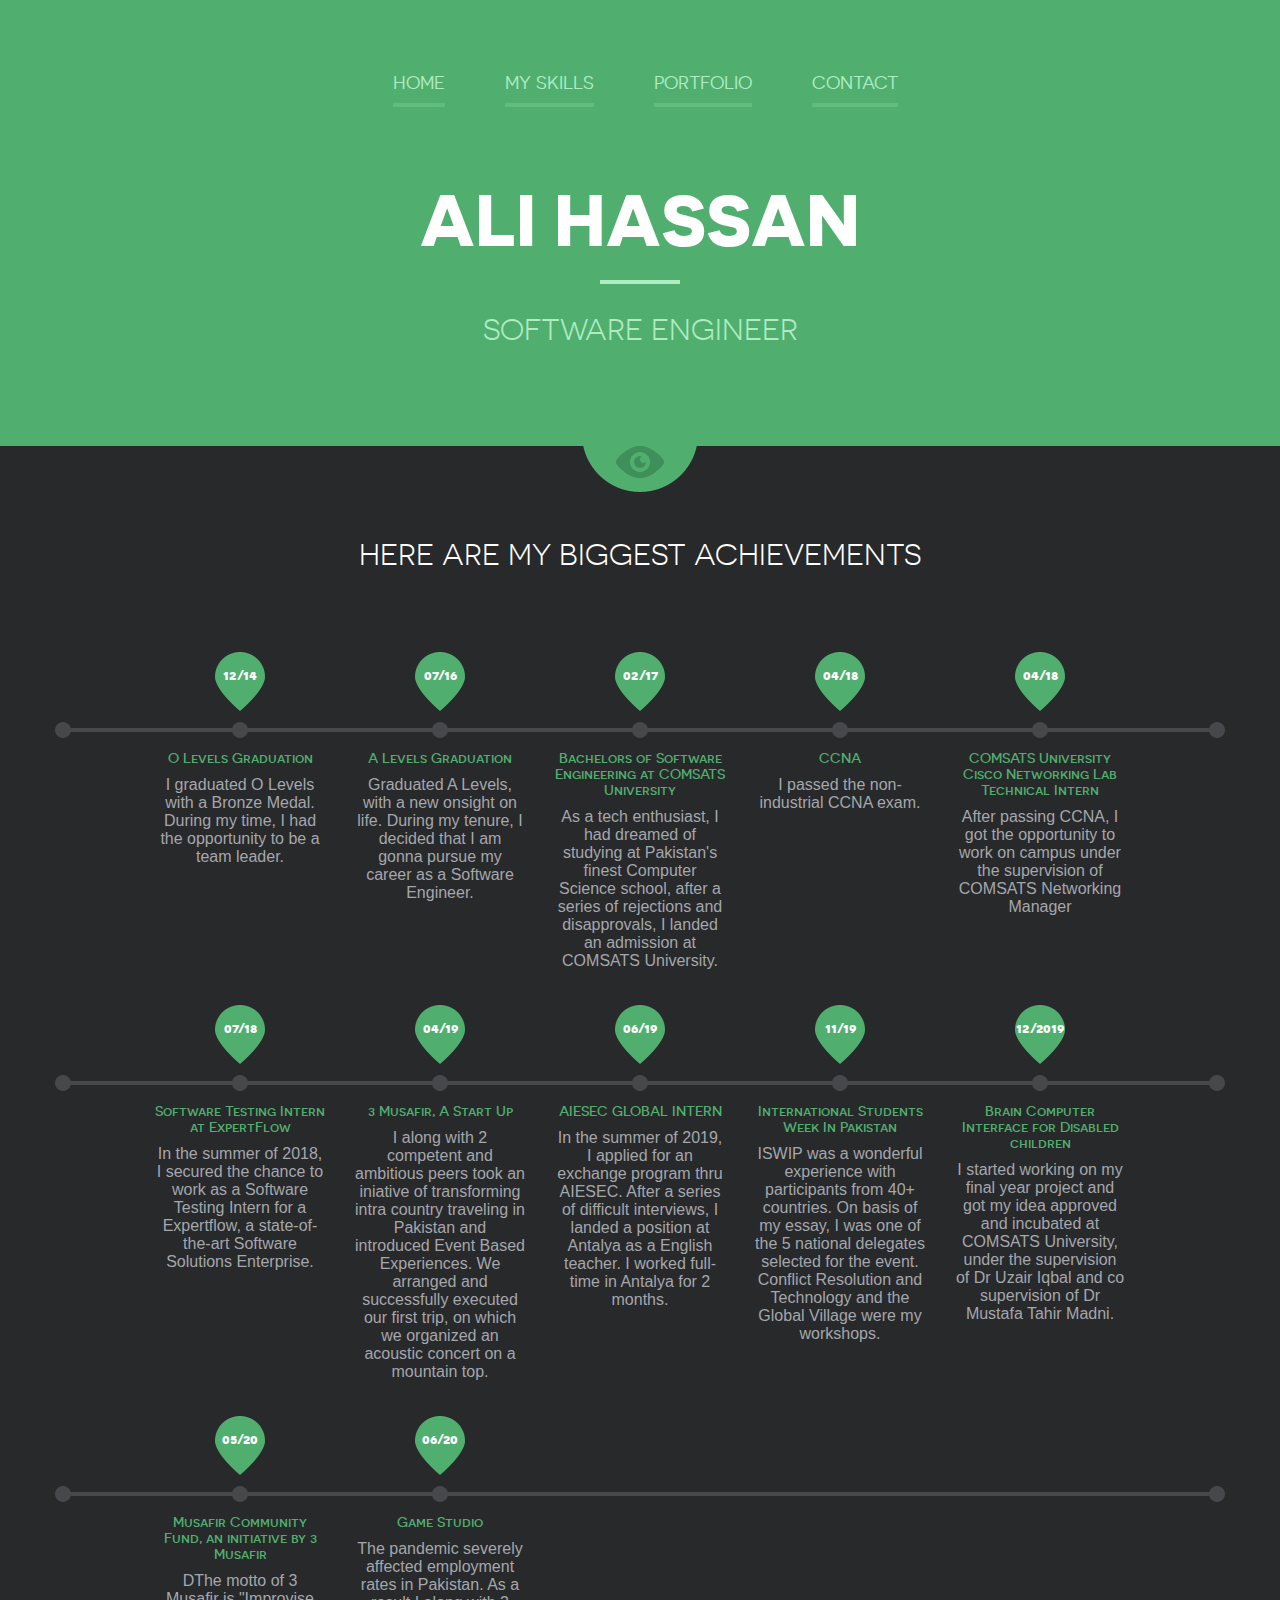
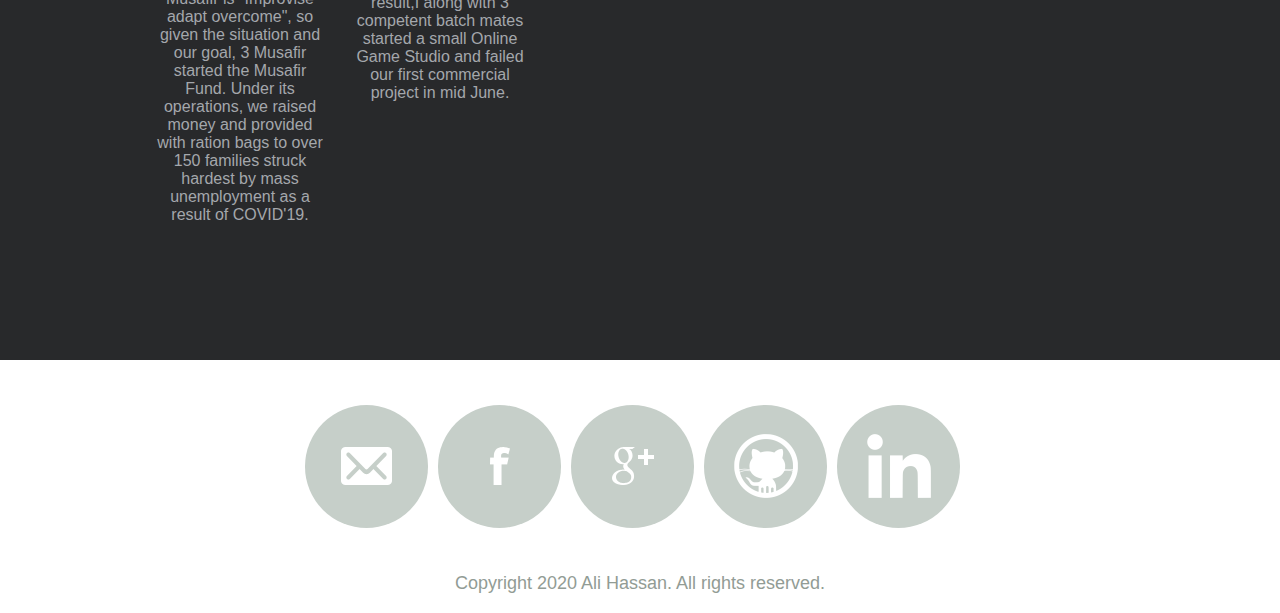
<file: index.html>
<!DOCTYPE html>
<!--[if lte IE 8]> <html class="oldie" lang="en"> <![endif]-->
<!--[if IE 9]> <html class="ie9" lang="en"> <![endif]-->
<!--[if gt IE 9]><!--> <html lang="en"> <!--<![endif]-->
<head>
	<meta charset="utf-8">
	<meta name="viewport" content="width=device-width, initial-scale=1, maximum-scale=1, minimum-scale=1, user-scalable=no">
	<meta http-equiv="X-UA-Compatible" content="IE=edge,chrome=1">
	<meta name="format-detection" content="telephone=no">
	<title>Ali's Portfolio</title>
	<link rel="stylesheet" href="js/fancybox/jquery.fancybox.css" type="text/css" media="screen" />
	<link rel="stylesheet" href="css/all.css" />
	<link rel="stylesheet" href="css/screen.css" />
	<link rel="stylesheet" href="css/style.css" />
	
	<!--[if lt IE 9]>
		<script src="http://html5shiv.googlecode.com/svn/trunk/html5.js"></script>
	<![endif]-->
</head>
<body>
	<div id="wrapper">
		<div class="wrapper-holder">
			<header id="header">
				<a class="menu_trigger" href="#">menu</a>
					<nav id="nav">
						<ul>
							<li><a class="active" href="index.html">Home</a></li>
							<li><a href="myskills.html">My skills</a></li>
							<li><a href="portfolio.html">Portfolio</a></li>
							<li><a href="contact.html">Contact</a></li>
						</ul>
					</nav>
				<h1 class="logo">Ali Hassan</h1>
				<h2 class="slogan"><span data-twreplace-charspeed="40" data-twreplace-wordspeed="3000" data-twreplace='["Software Engineer", "Game Developer","Entrepreneur"]'>
                    Software Engineer
                </span></h2>
			</header>
		</div>
		<div class="wrapper-holder grey">
			<section id="main">
				<h2>Here are my biggest achievements</h2>
				<div class="box_timeline_holder">
					<div class="box_timeline">
						<ul>
							<li>
								<div class="date">
									<span>12/14</span>
								</div>
								<h3>O Levels Graduation</h3>
								<p>I graduated O Levels with a Bronze Medal. During my time, I had the opportunity to be a team leader.</p>
							</li>
							<li>
								<div class="date">
									<span>07/16</span>
								</div>
								<h3>A Levels Graduation</h3>
								<p>Graduated A Levels, with a new onsight on life. During my tenure, I decided that I am gonna pursue my career as a Software Engineer.</p>
							</li>
							<li>
								<div class="date">
									<span>02/17</span>
								</div>
								<h3>Bachelors of Software Engineering at COMSATS University</h3>
								<p>As a tech enthusiast, I had dreamed of studying at Pakistan's finest Computer Science school, after a series of rejections and disapprovals, I landed an admission at COMSATS University.</p>
							</li>
							<li>
								<div class="date">
									<span>04/18</span>
								</div>
								<h3>CCNA</h3>
								<p>I passed the non-industrial CCNA exam. </p>
							</li>
							<li>
								<div class="date">
									<span>04/18</span>
								</div>
								<h3>COMSATS University Cisco Networking Lab Technical Intern</h3>
								<p>After passing CCNA, I got the opportunity to work on campus under the supervision of COMSATS Networking Manager</p>
							</li>
						</ul>
					</div>
				</div>
				<div class="box_timeline_holder">
					<div class="box_timeline">
						<ul>
							<li>
								<div class="date">
									<span>07/18</span>
								</div>
								<h3>Software Testing Intern at ExpertFlow</h3>
								<p>In the summer of 2018, I secured the chance to work as a Software Testing Intern for a Expertflow, a state-of-the-art Software Solutions Enterprise. </p>
							</li>
							<li>
								<div class="date">
									<span>04/19</span>
								</div>
								<h3>3 Musafir, A Start Up</h3>
								<p>I along with 2 competent and ambitious peers took an iniative of transforming intra country traveling in Pakistan and introduced Event Based Experiences. We arranged and successfully executed our first trip, on which we organized an acoustic concert on a mountain top.  </p>
							</li>
							<li>
								<div class="date">
									<span>06/19</span>
								</div>
								<h3>AIESEC GLOBAL INTERN</h3>
								<p>In the summer of 2019, I applied for an exchange program thru AIESEC. After a series of difficult interviews, I landed a position at Antalya as a English teacher. I worked full-time in Antalya for 2 months.</p>
							</li>
							<li>
								<div class="date">
									<span>11/19</span>
								</div>
								<h3>International Students Week In Pakistan</h3>
								<p>ISWIP was a wonderful experience with participants from 40+ countries. On basis of my essay, I was one of the 5 national delegates selected for the event. Conflict Resolution and Technology and the Global Village were my workshops.</p>
							</li>
							<li>
								<div class="date">
									<span>12/2019</span>
								</div>
								<h3>Brain Computer Interface for Disabled children</h3>
								<p>I started working on my final year project and got my idea approved and incubated at COMSATS University, under the supervision of Dr Uzair Iqbal and co supervision of Dr Mustafa Tahir Madni.</p>
							</li>
						</ul>
					</div>
				</div>	
				<div class="box_timeline_holder">
					<div class="box_timeline">
						<ul>
							<li>
								<div class="date">
									<span>05/20</span>
								</div>
								<h3>Musafir Community Fund, an initiative by 3 Musafir</h3>
								<p>DThe motto of 3 Musafir is "Improvise adapt overcome", so given the situation and our goal, 3 Musafir started the Musafir Fund. Under its operations, we raised money and provided with ration bags to over 150 families struck hardest by mass unemployment as a result of COVID'19. </p>
							</li>
							<li>
								<div class="date">
									<span>06/20</span>
								</div>
								<h3>Game Studio</h3>
								<p>The pandemic severely affected employment rates in Pakistan. As a result,I along with 3 competent batch mates started a small Online Game Studio and failed our first commercial project in mid June.</p>
							</li>

						</ul>
					</div>
					<p>
						<span data-twreplace-charspeed="30" data-twreplace-wordspeed="6000" data-twreplace='["So, so you think you can tell", "Heaven from hell","Blue skies from pain","Can you tell a green field","From a cold steel rail?","A smile from a veil?","Do you think you can tell?","Did they get you to trade","Your heroes for ghosts?","Hot ashes for trees?","Hot air for a cool breeze?","Cold comfort for change?","Did you exchange","A walk on part in the war","For a lead role in a cage?","How I wish, how I wish you were here"]'>
                        
                		</span>
                </p>	
				</div>	

			</section>
		</div>
		
		<footer id="footer">
			<div class="footer-content">
				<ul class="social">
					<li class="email"><a href="alihassanm381@gmail.com">Email</a></li>
					<li class="facebook"><a href="https://web.facebook.com/Mmmalili">Facebook</a></li>
					<li class="google"><a href="alihassanm381@gmail.com">Google+</a></li>
					<li class="github"><a href="https://github.com/alihassanoo">Github</a></li>
					<li class="pinterest"><a href="https://www.linkedin.com/in/ali-hassan-a09379155/">LinkedIn</a></li>
					
				</ul>
				<p class="copy">Copyright 2020 Ali Hassan. All rights reserved.</p>
			</div>
		</footer>	 
	</div>
	<script src="http://code.jquery.com/jquery-1.11.1.min.js"></script>
	<script src="js/isotope.pkgd.min.js"></script>
	<script src="js/cells-by-row.js"></script>
	<script type="text/javascript" src="js/fancybox/jquery.fancybox.pack.js"></script>
	<script type="text/javascript" src="js/main.js"></script>
	<script src="js/twreplace.min.js"></script>
</body>
</html>
</file>
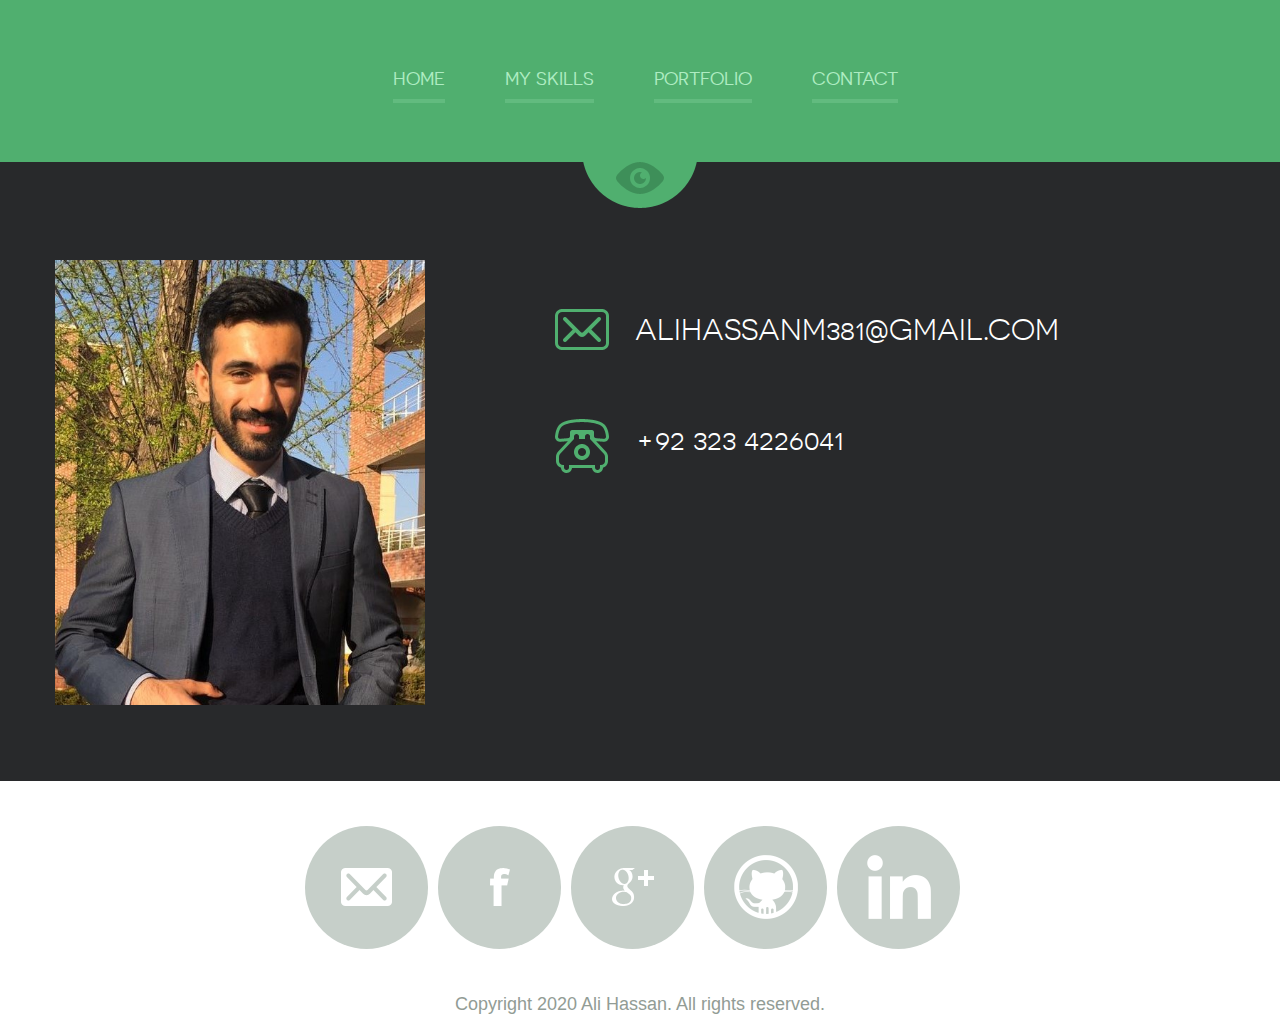
<file: contact.html>
<!DOCTYPE html>
<!--[if lte IE 8]> <html class="oldie" lang="en"> <![endif]-->
<!--[if IE 9]> <html class="ie9" lang="en"> <![endif]-->
<!--[if gt IE 9]><!--> <html lang="en"> <!--<![endif]-->
<head>
	<meta charset="utf-8">
	<meta name="viewport" content="width=device-width, initial-scale=1, maximum-scale=1, minimum-scale=1, user-scalable=no">
	<meta http-equiv="X-UA-Compatible" content="IE=edge,chrome=1">
	<meta name="format-detection" content="telephone=no">
	<title>Contact Me</title>
	<link rel="stylesheet" href="js/fancybox/jquery.fancybox.css" type="text/css" media="screen" />
	<link rel="stylesheet" href="css/all.css" />
	<link rel="stylesheet" href="css/screen.css" />
	<!--[if lt IE 9]>
		<script src="http://html5shiv.googlecode.com/svn/trunk/html5.js"></script>
	<![endif]-->
</head>
<body>
	<div id="wrapper" class="portfolio">
		<div class="wrapper-holder">
			<header id="header">
				<a class="menu_trigger" href="#">menu</a>
					<nav id="nav">
						<ul>
							<li><a href="index.html">Home</a></li>
							<li><a href="myskills.html">My skills</a></li>
							<li><a href="portfolio.html">Portfolio</a></li>
							<li><a class="active" href="contact.html">Contact</a></li>
						</ul>
					</nav>
			</header>
		</div>
		<div class="wrapper-holder grey">
			<section id="main">
				<div class="images_holder"><img src="images/pic_08.jpeg" alt=""></div>
				<div class="box_contact">
					<span class="email">alihassanm381@gmail.com</span>
					<span class="phone">+92 323 4226041</span>
				</div>
				<div class="clear"></div>
			</section>
		</div>
		<footer id="footer">
			<div class="footer-content">
				<ul class="social">
					<li class="email"><a href="alihassanm381@gmail.com">Email</a></li>
					<li class="facebook"><a href="https://web.facebook.com/Mmmalili">Facebook</a></li>
					<li class="google"><a href="alihassanm381@gmail.com">Google+</a></li>
					<li class="github"><a href="https://github.com/alihassanoo">Github</a></li>
					<li class="pinterest"><a href="https://www.linkedin.com/in/ali-hassan-a09379155/">LinkedIn</a></li>
					
				</ul>
				<p class="copy">Copyright 2020 Ali Hassan. All rights reserved.</p>
			</div>
		</footer>		
	</div>
	<script src="http://code.jquery.com/jquery-1.11.1.min.js"></script>
	<script src="js/isotope.pkgd.min.js"></script>
	<script src="js/cells-by-row.js"></script>
	<script type="text/javascript" src="js/fancybox/jquery.fancybox.pack.js"></script>
	<script type="text/javascript" src="js/main.js"></script>
</body>
</html>
</file>
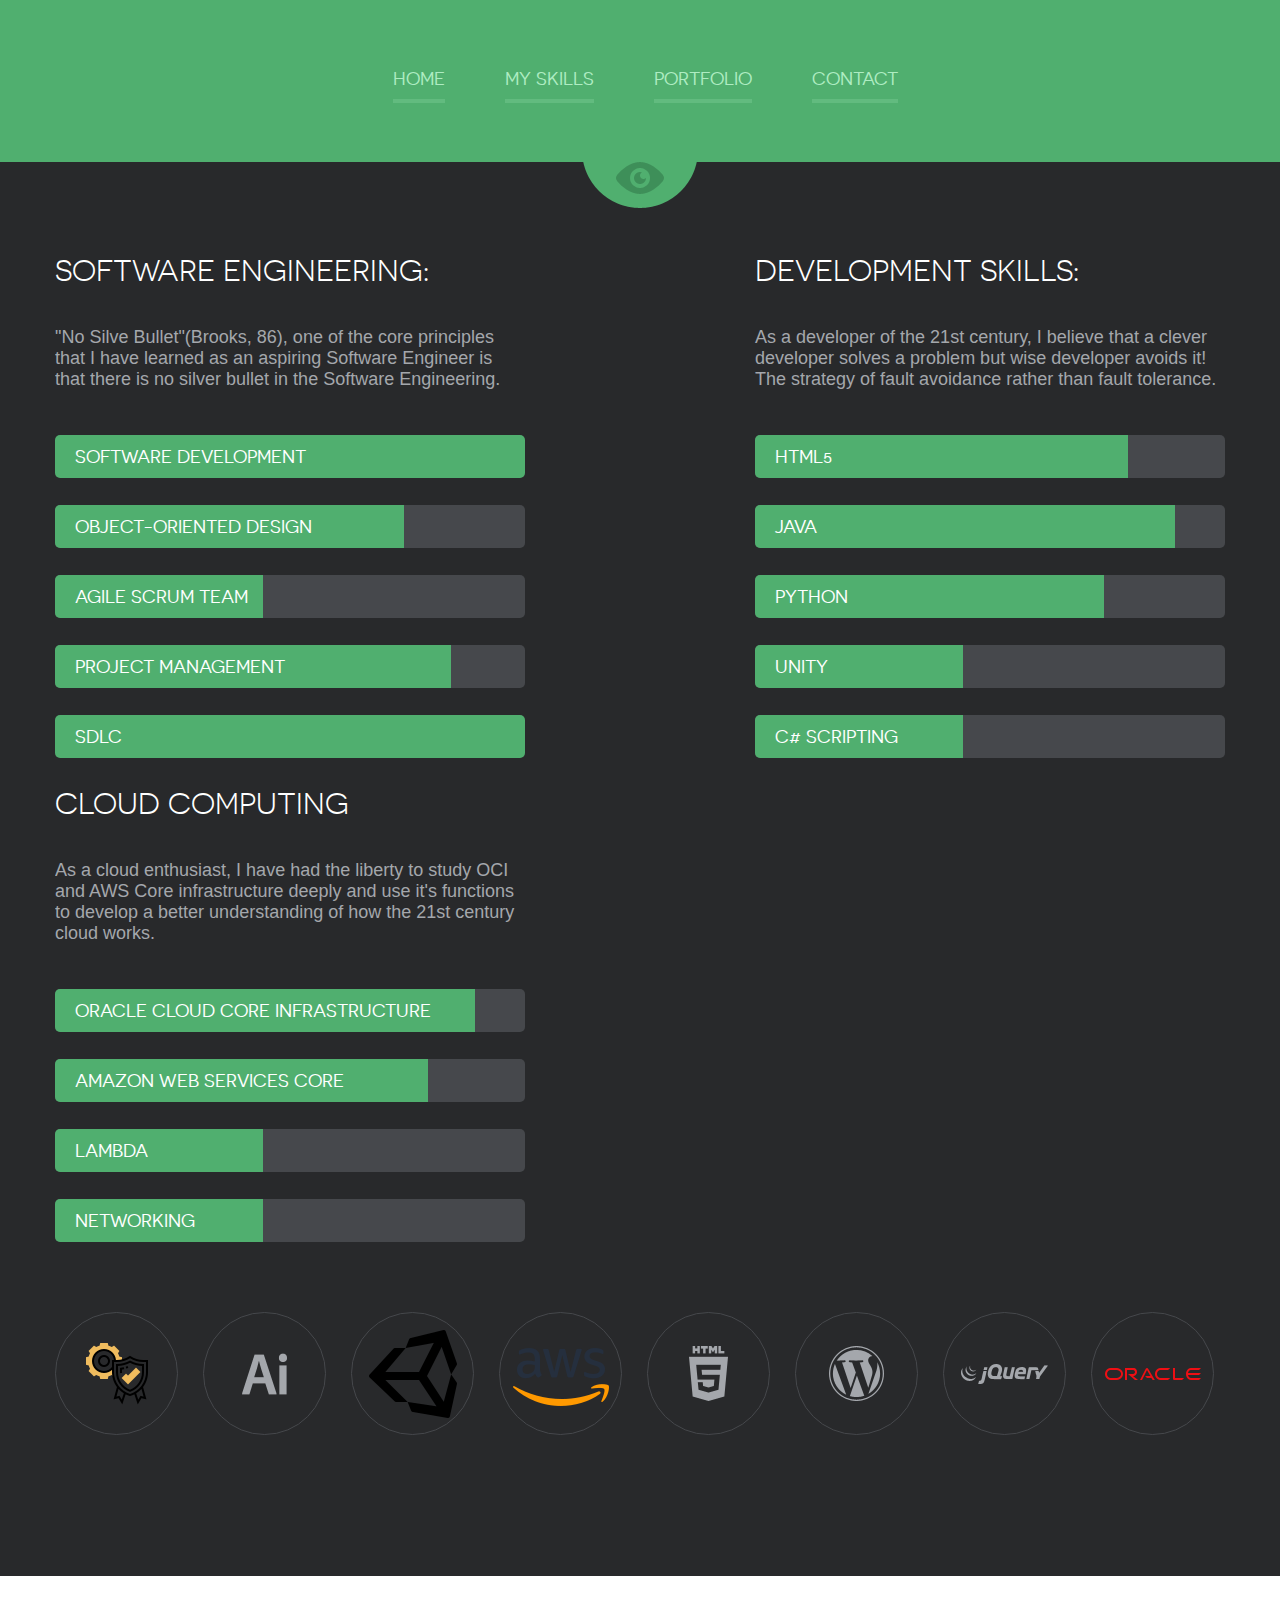
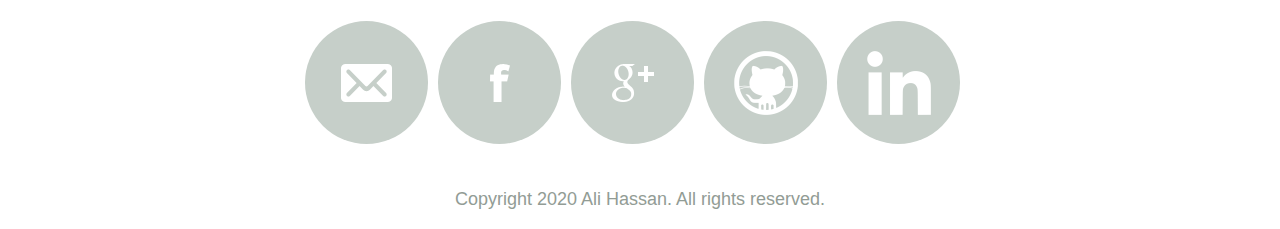
<file: myskills.html>
<!DOCTYPE html>
<!--[if lte IE 8]> <html class="oldie" lang="en"> <![endif]-->
<!--[if IE 9]> <html class="ie9" lang="en"> <![endif]-->
<!--[if gt IE 9]><!--> <html lang="en"> <!--<![endif]-->
<head>
	<meta charset="utf-8">
	<meta name="viewport" content="width=device-width, initial-scale=1, maximum-scale=1, minimum-scale=1, user-scalable=no">
	<meta http-equiv="X-UA-Compatible" content="IE=edge,chrome=1">
	<meta name="format-detection" content="telephone=no">
	<title>Skills</title>
	<link rel="stylesheet" href="js/fancybox/jquery.fancybox.css" type="text/css" media="screen" />
	<link rel="stylesheet" href="css/all.css" />
	<link rel="stylesheet" href="css/screen.css" />
	<!--[if lt IE 9]>
		<script src="http://html5shiv.googlecode.com/svn/trunk/html5.js"></script>
	<![endif]-->
</head>
<body>
	<div id="wrapper" class="inner">
		<div class="wrapper-holder">
			<header id="header">
				<a class="menu_trigger" href="#">menu</a>
					<nav id="nav">
						<ul>
							<li><a href="index.html">Home</a></li>
							<li><a class="active" href="myskills.html">My skills</a></li>
							<li><a href="portfolio.html">Portfolio</a></li>
							<li><a href="contact.html">Contact</a></li>
						</ul>
					</nav>
			</header>
		</div>
		<div class="wrapper-holder grey">
			<section id="main">
				<div class="skills_holder">
					<div class="column">
						<h2>Software Engineering:</h2>
						<p>"No Silve Bullet"(Brooks, 86), one of the core principles that I have learned as an aspiring Software Engineer is that there is no silver bullet in the Software Engineering. </p>
						<ul class="progress">
							<li><span class="photoshop">Software Development</span></li>
							<li><span class="illustrator">Object-oriented Design</span></li>
							<li><span class="indesign">Agile Scrum Team</span></li>
							<li><span class="flash">Project Management</span></li>
							<li><span class="photoshop">SDLC</span></li>
						</ul>
					</div>
					<div class="column column-add">
						<h2>Development skills:</h2>
						<p>As a developer of the 21st century, I believe that a clever developer solves a problem but wise developer avoids it! The strategy of fault avoidance rather than fault tolerance.</p>
						<ul class="progress">
							<li><span class="html">HTML5</span></li>
							<li><span class="wordpress">Java</span></li>
							<li><span class="jquery">Python</span></li>
							<li><span class="seo">Unity</span></li>
							<li><span class="seo">C# Scripting</span></li>
						</ul>
					</div>
					<div class="column column">
						<h2>Cloud Computing</h2>
						<p>As a cloud enthusiast, I have had the liberty to study OCI and AWS Core infrastructure deeply and use it's functions to develop a better understanding of how the 21st century cloud works.</p>
						<ul class="progress">
							<li><span class="wordpress">Oracle Cloud Core Infrastructure</span></li>
							<li><span class="html">Amazon Web Services Core Infrastructure</span></li>
							<li><span class="seo">Lambda</span></li>
							<li><span class="seo">Networking</span></li>							
						</ul>
					</div>
				</div>
				<ul class="plagin_list">
					<li class="li_1"><a href="https://www.researchgate.net/publication/255707851_Impact_of_Agile_Methodology_on_Software_Development_Process">ps</a></li>
					<li class="li_2"><a href="#">ai</a></li>
					<li class="li_3"><a href="#">ld</a></li>
					<li class="li_4"><a href="#">fl</a></li>
					<li class="li_5"><a href="#">html</a></li>
					<li class="li_6"><a href="#">wp</a></li>
					<li class="li_7"><a href="#">jq</a></li>
					<li class="li_8"><a href="#">seo</a></li>
				</ul>
				<ul class="plagin_list none">
					<li class="li_1"><a href="#">ps</a></li>
					<li class="li_2"><a href="#">ai</a></li>
					<li class="li_3"><a href="#">ld</a></li>
					<li class="li_4"><a href="#">fl</a></li>
				</ul>
				<ul class="plagin_list none">
					<li class="li_5"><a href="#">html</a></li>
					<li class="li_6"><a href="#">wp</a></li>
					<li class="li_7"><a href="#">jq</a></li>
					<li class="li_8"><a href="#">seo</a></li>
				</ul>
				
				
			</section>
		</div>
		<footer id="footer">
			<div class="footer-content">
				<ul class="social">
					<li class="email"><a href="alihassanm381@gmail.com">Email</a></li>
					<li class="facebook"><a href="https://web.facebook.com/Mmmalili">Facebook</a></li>
					<li class="google"><a href="alihassanm381@gmail.com">Google+</a></li>
					<li class="github"><a href="https://github.com/alihassanoo">Github</a></li>
					<li class="pinterest"><a href="https://www.linkedin.com/in/ali-hassan-a09379155/">LinkedIn</a></li>
					
				</ul>
				<p class="copy">Copyright 2020 Ali Hassan. All rights reserved.</p>
			</div>
		</footer>	 
	</div>
	<script src="http://code.jquery.com/jquery-1.11.1.min.js"></script>
	<script src="js/isotope.pkgd.min.js"></script>
	<script src="js/cells-by-row.js"></script>
	<script type="text/javascript" src="js/fancybox/jquery.fancybox.pack.js"></script>
	<script type="text/javascript" src="js/main.js"></script>
</body>
</html>
</file>
<file: css/all.css>
@font-face {
    font-family: 'novecentosanswide';
    src: url('../fonts/novecentosanswide-normal-webfont.eot');
    src: url('../fonts/novecentosanswide-normal-webfont.eot?#iefix') format('embedded-opentype'),
         url('../fonts/novecentosanswide-normal-webfont.woff') format('woff'),
         url('../fonts/novecentosanswide-normal-webfont.ttf') format('truetype'),
         url('../fonts/novecentosanswide-normal-webfont.svg#novecento_sans_widenormal') format('svg');
    font-weight: normal;
    font-style: normal;
}
@font-face {
    font-family: 'novecentosanswide';
    src: url('../fonts/novecentosanswide-bold-webfont.eot');
    src: url('../fonts/novecentosanswide-bold-webfont.eot?#iefix') format('embedded-opentype'),
         url('../fonts/novecentosanswide-bold-webfont.woff') format('woff'),
         url('../fonts/novecentosanswide-bold-webfont.ttf') format('truetype'),
         url('../fonts/novecentosanswide-bold-webfont.svg#novecentosanswidebold') format('svg');
    font-weight: bold;
    font-style: normal;
}
@font-face {
    font-family: 'novecento_sans_widebook';
    src: url('../fonts/novecentosanswide-book-webfont.eot');
    src: url('../fonts/novecentosanswide-book-webfont.eot?#iefix') format('embedded-opentype'),
         url('../fonts/novecentosanswide-book-webfont.woff') format('woff'),
         url('../fonts/novecentosanswide-book-webfont.ttf') format('truetype'),
         url('../fonts/novecentosanswide-book-webfont.svg#novecento_sans_widebook') format('svg');
    font-weight: normal;
    font-style: normal;
}
@font-face {
    font-family: 'novecento_sans_widemedium';
    src: url('../fonts/novecentosanswide-medium-webfont.eot');
    src: url('../fonts/novecentosanswide-medium-webfont.eot?#iefix') format('embedded-opentype'),
         url('../fonts/novecentosanswide-medium-webfont.woff') format('woff'),
         url('../fonts/novecentosanswide-medium-webfont.ttf') format('truetype'),
         url('../fonts/novecentosanswide-medium-webfont.svg#novecento_sans_widemedium') format('svg');
    font-weight: normal;
    font-style: normal;
}
html, body, div, span, applet, object, iframe,
h1, h2, h3, h4, h5, h6, p, blockquote, pre,
a, abbr, acronym, address, big, cite, code,
del, dfn, em, img, ins, kbd, q, s, samp,
small, strike, sub, sup, tt, var,
b, u, i, center,
dl, dt, dd, ol, ul, li,
fieldset, form, label, legend,
table, caption, tbody, tfoot, thead, tr, th, td,
article, aside, canvas, details, figcaption, figure, 
footer, header, hgroup, menu, nav, section, summary,
time, mark, audio, video {
	margin: 0;
	padding: 0;
	border: 0;
	font-size: 100%;
	font: inherit;
	vertical-align: baseline;
}

article, aside, details, figcaption, figure, 
footer, header, hgroup, menu, nav, section {
	display: block;
}

img {
	vertical-align: middle;
}

ol, ul {
	list-style: none;
}

blockquote, q {
	quotes: none;
}

blockquote:before, blockquote:after,
q:before, q:after {
	content: '';
	content: none;
}

table {
	border-collapse: collapse;
	border-spacing: 0;
}

a[href], label[for], select, 
input[type=checkbox], input[type=radio] {
	cursor: pointer;
}

button, input[type=button], input[type=image], 
input[type=reset], input[type=submit] {
	padding: 0;
	overflow: visible;
	cursor: pointer;
}
input[type=text], input[type=email], input[type=reset], input[type=button], input[type=submit], button{
	-webkit-appearance: none;
	-webkit-border-radius: 0;
}
input[type=url], input[type=password], input[type=text], input[type=email], input[type=reset], input[type=button], input[type=submit], button, textarea{
     -webkit-appearance: none;
     -webkit-border-radius: 0;
     box-sizing: border-box;-webkit-box-sizing: border-box; -moz-box-sizing: border-box;
}

button::-moz-focus-inner, 
input[type=button]::-moz-focus-inner, 
input[type=image]::-moz-focus-inner, 
input[type=reset]::-moz-focus-inner, 
input[type=submit]::-moz-focus-inner {
	border: 0;
}


body,
html {height: 100%;}
body{
	margin:0;
	color:#a4a7ac;
	font:18px Arial, Helvetica, sans-serif;
	-webkit-text-size-adjust: none; 
}
img{border-style:none; vertical-align: top;}
a{text-decoration:none; color:#6e6e6e;}
a:hover{text-decoration:underline;}
#wrapper{
	width:100%;
	height: 100%;
	display:table;
}

.plagin_list li:hover{
	background: #50af6f;
	-webkit-transition: all 0.5s ease-in-out;
-moz-transition: all 0.5s ease-in-out;
-o-transition: all 0.5s ease-in-out;
transition: all 0.5s ease-in-out;
}
.wrapper-holder {
	width:100%;
    display:table-row;
    background: #50af6f;
}
.wrapper-holder.grey{background: #28292b;}
#header {
	max-width: 1170px;
	margin: 0 auto;
	padding: 69px 0 50px;
	position:relative;
}
.menu_trigger{
	width: 31px;
	height: 31px;
	right:0;
	background: url(../images/btn_mobile_menu.png) no-repeat;
	text-indent: -9999em;
	display: none;
	top: 5px;
	position: absolute;
}
.logo {
	text-align:center;
	font-family: 'novecentosanswide';
	font-weight:bold;
	color: #fff;
	font-size: 72px;
	line-height: 74px;
	display: block;
	text-transform: uppercase;
	margin: 85px 0 23px;
}
#nav {
	position: relative;
	display: table;
	margin: 0 auto 22px;
	padding: 0 0 0 10px;
}
#nav ul {
	text-align: center;
}
#nav ul li {
	float: left;
	padding: 0 0 0 60px;
}
#nav ul li:first-child{padding: 0;}
#nav ul a {
	color: #aeecc2;
	font-size: 18px;
	line-height: 20px;
	text-transform: uppercase;
	padding: 0 0 10px;
	border-bottom: 4px solid #62bb7f;
	font-family: 'novecentosanswide';
	font-weight: normal;
}
#nav ul a:hover,#nav ul a.active{
	color: #fff;
	border-bottom: 4px solid #fff;
	text-decoration: none;
	-webkit-transition: all 0.5s ease-in-out;
-moz-transition: all 0.5s ease-in-out;
-o-transition: all 0.5s ease-in-out;
transition: all 0.5s ease-in-out;
}
h2.slogan{
	display: block;
	text-align: center;
	text-transform: uppercase;
	font-family: 'novecento_sans_widebook';
	font-size: 30px;
	line-height: 32px;
	color: #aeecc2;
	padding: 34px 0 50px 0;
	background: url(../images/slogan_bg.gif) no-repeat 50% 0;
}
/*main
 */
#main{
	max-width: 1170px;
	margin: 0 auto;
	padding: 93px 0 76px;
	position:relative;
	background: url(../images/icon_header.png) no-repeat 50% 0;
}
#main h2{
	display: block;
	text-align: center;
	text-transform: uppercase;
	font-family: 'novecento_sans_widebook';
	font-size: 30px;
	line-height: 32px;
	color: #fff;
	margin: 0 0 81px;
}
.box_timeline_holder{
	background: url(../images/bg_timeline_l.png) no-repeat 0 70px;
	position: relative;
	padding: 0 0 0 100px;
	overflow: hidden;
}
.box_timeline{
	background: url(../images/bg_timeline_r.png) no-repeat 100% 70px;
	position: relative;
	padding: 0 100px 0 0;
	overflow: hidden;
}
.box_timeline ul{
	position: relative;
	background: url(../images/bg_ul.gif) repeat-x 0 76px;
	overflow: hidden;
}
.box_timeline ul li{
	float:left;
	width: 170px;
	margin: 0 0 0 30px;
	background: url(../images/bg_ul.gif) repeat-x 0 76px;
}
.box_timeline ul li:first-child{margin: 0;}
.box_timeline ul li .date{
	background: url(../images/bg_timeline_c.png) no-repeat 50% 0;
	height: 86px;
	width: 170px;
	margin: 0 auto 12px;
	overflow: hidden;
}
.box_timeline ul li .date span{
	font-family: 'novecentosanswide';
	font-weight:bold;
	color: #fff;
	font-size: 14px;
	line-height: 16px;
	display: block;
	text-align: center;
	padding: 15px 0 0 0;
}
.box_timeline h3{
	font-family: 'novecento_sans_widemedium';
	color: #50af6f;
	font-size: 14px;
	line-height: 16px;
	display: block;
	text-align: center;
	margin: 0 0 10px;
}
.box_timeline p{
	font-family: Arial, Helvetica, sans-serif;
	color: #a4a7ac;
	font-size: 16px;
	line-height: 18px;
	display: block;
	text-align: center;
	margin: 0 0 10px;
}
/*skills*/
#main .skills_holder h2{text-align: left;margin: 0 0 40px;}
.skills_holder{
	width: 100%;
	overflow: hidden;
	margin: 0 0 40px;
}
.skills_holder .column {
	width: 470px;
	float: left;
	margin: 0 10px 0 0;
}
.skills_holder .column.column-add {
	float: right;
	margin: 0;
}
.progress{
	overflow: hidden;
	width: 100%;
	margin: 20px 0 3px 0;
}
.progress li{
	overflow: hidden;
	height: 43px;
	line-height: 43px;
	background: #46484c;
	border-radius: 5px;
	behavior: url(css/PIE.htc);
	margin: 0 0 27px;
}
.progress li span{
	background: #50af6f;
	color: #fff;
	text-transform:uppercase;
	display: block;
	font-family: 'novecentosanswide';
	font-weight: normal;
	font-size: 18px;
	padding: 0 0 0 20px;
}
.progress li span.photoshop{width: 100%;}
.progress li span.illustrator{width: 70%;}
.progress li span.indesign{width: 40%;}
.progress li span.flash{width: 80%;}
.progress li span.html{width: 75%;}
.progress li span.wordpress{width: 85%;}
.progress li span.jquery{width: 70%;}
.progress li span.seo{width: 40%;}
.plagin_list{
	width: 100%;
	overflow: hidden;
	margin: 0 0 65px;
}
.plagin_list li{
	float:left;
	margin: 0 0 0 25px;
	border-radius: 50%;
	behavior: url(css/PIE.htc);
	text-indent: -9999px;
	background: #28292b;
	width: 121px;
	height: 121px;
	position:relative;
	display: inline-block;
	border: 1px solid #46484c;
}
.plagin_list li:first-child{margin: 0;}
.plagin_list li a{
	display: block;
	vertical-align: middle;
	height: 100%;
	position: relative;
}
.plagin_list li.li_1 a{background: url(../images/icon_ps.png) no-repeat 50% 50% ;}
.plagin_list li.li_2 a{background: url(../images/icon_ai.png) no-repeat 50% 50% ;}
.plagin_list li.li_3 a{background: url(../images/icon_ld.png) no-repeat 50% 50% ;}
.plagin_list li.li_4 a{background: url(../images/icon_fl.png) no-repeat 50% 50% ;}
.plagin_list li.li_5 a{background: url(../images/icon_html.png) no-repeat 50% 50% ;}
.plagin_list li.li_6 a{background: url(../images/icon_wp.png) no-repeat 50% 50% ;}
.plagin_list li.li_7 a{background: url(../images/icon_jq.png) no-repeat 50% 50% ;}
.plagin_list li.li_8 a{background: url(../images/icon_seo.png) no-repeat 50% 50% ;}
.wrapper-holder.grey p{padding: 0 0 25px;}
.plagin_list.none{display: none;}

/*portfolio*/
.sub_nav {
	position: relative;
	display: table;
	margin: 0 auto 79px;
	padding: 0 0 0 10px;
	text-align: center;
}
.sub_nav li {
	padding: 0 0 0 45px;
	display: inline-block;
}
/* .sub_nav li:first-child{padding: 0;} */
.sub_nav a {
	color: #a4a7ac;
	font-size: 14px;
	line-height: 16px;
	text-transform: uppercase;
	padding: 0 0 10px;
	border-bottom: 4px solid #3b3c3e;
	font-family: 'novecentosanswide';
	font-weight: normal;
}
.sub_nav a:hover,.sub_nav a.active{
	color: #50af6f;
	border-bottom: 4px solid #50af6f;
	text-decoration: none;
	-webkit-transition: all 0.5s ease-in-out;
-moz-transition: all 0.5s ease-in-out;
-o-transition: all 0.5s ease-in-out;
transition: all 0.5s ease-in-out;
}
/* begin add */
.sub_nav li {
	color: #a4a7ac;
	font-size: 14px;
	line-height: 16px;
	text-transform: uppercase;
	margin: 0 22px;
	padding: 0 0 10px;
	border-bottom: 4px solid #3b3c3e;
	font-family: 'novecentosanswide';
	font-weight: normal;
}
.sub_nav li:hover,.sub_nav .active {
	color: #50af6f;
	border-bottom: 4px solid #50af6f;
	text-decoration: none;
	cursor: pointer;
	-webkit-transition: all 0.5s ease-in-out;
	-moz-transition: all 0.5s ease-in-out;
	-o-transition: all 0.5s ease-in-out;
	transition: all 0.5s ease-in-out;
}
/* end add */
.item-list {
	overflow: hidden;
	text-align:center;
	margin: 0 0 0 -24px;
}
.item-list li {
	display:inline-block;
	margin: 0 0 25px 24px;
	vertical-align: top;
	font-size: 0;
}
.item {
	text-align: center;
	width: 270px;
	margin: 0 auto;
}
.item .image {
	position: relative;
}
.item .image img {
	max-width: 100%;
	height:auto;
	border-radius: 50%;
}
.item .hover {
	display: none;
	height: 100%;
    left: 0;
    position: absolute;
    top: 0;
    width: 100%;
    background: #6abb84;
	opacity: 0.9;
	border-radius: 50%;
	behavior: url(css/PIE.htc);
}
.item .hover.active{display: block;}
.item .item-content {
	position: relative;
	display: table-cell;
	vertical-align: middle;
	height: 270px;
	z-index: 400;
	padding: 0 30px;
}
.item a{
	text-decoration: none;
}
.item .item-content h4{
	display: block;
	background: url(../images/bg_white_border.gif) no-repeat 50% 100%;
	color: #fff;
	text-transform: uppercase;
	font-family: 'novecentosanswide';
	font-weight:bold;
	font-size: 14px;
	line-height: 16px;
	padding: 0 0 20px;
	text-align: center;
	margin: 0 0 15px;
}
.item .item-content p{
	color: #fff;
	text-align: center;
	display: block;
	font-size: 15px;
	line-height: 17px;
}
/*contact*/
.clear{clear: both;}
.images_holder{
	float: left;
	margin:5px 130px 0 0;
	width: 370px;
}
.images_holder img{
	width: 100%;
	height: auto;
	display: inline;
}
.box_contact{
	overflow:hidden;
	margin: 54px 0 0 0;
}
.box_contact span{
	color: #fff;
	font-family: 'novecento_sans_widebook';
	font-size: 30px;
	line-height: 32px;
	text-transform: uppercase;
	display: block;
	margin: 0 0 55px;
	padding: 5px 0 18px 80px;
}
.box_contact span.email{background: url(../images/icon_email2.png) no-repeat;}
.box_contact span.phone{background: url(../images/icon_phone.png) no-repeat;}
.box_contact span.skype{background: url(../images/icon_skype.png) no-repeat;}
/*footer
 */
#footer {
    width:100%;
    overflow:hidden;
    display:table-footer-group;
    background:#fff;
}
.footer-content {
	max-width: 1170px;
	margin: 0 auto;
	padding: 45px 0 20px;
	color: #a5a5a5;
}
.footer-content .social{
	overflow:hidden;
	margin: 0 auto 45px;
	width: 670px;
}
.footer-content .social li{
	float:left;
	margin: 0 0 0 10px;
	border-radius: 50%;
	behavior: url(css/PIE.htc);
	text-indent: -9999px;
	background: #c6cfc9;
	width: 123px;
	height: 123px;
	position:relative;
	display: table;
}
.footer-content .social li:first-child{margin: 0;}
.footer-content .social li:hover{
	background: #50af6f;
	-webkit-transition: all 0.5s ease-in-out;
-moz-transition: all 0.5s ease-in-out;
-o-transition: all 0.5s ease-in-out;
transition: all 0.5s ease-in-out;
}
.footer-content .social li a{
	display: table-cell;	
	position: relative;
}
.footer-content .social li.email a{background: url(../images/icon_email.png) no-repeat 50% 50% ;}
.footer-content .social li.facebook a{background: url(../images/icon_fb.png) no-repeat 50% 50%;}
.footer-content .social li.google a{background: url(../images/icon_gl.png) no-repeat 50% 50% ;}
.footer-content .social li.github a{background: url(../images/icon_tw.png) no-repeat 50% 50% ;}
.footer-content .social li.pinterest a{background: url(../images/icon_pn.png) no-repeat 50% 50%;}
.footer-content p{
	font:18px/20px Arial, Helvetica, sans-serif;
	display: block;
	text-align: center;
	color: #929c95;
}
/* begin add	 */
.popup_portfolio{
	max-width: 1132px;
}
.popup_portfolio h3{
	padding-top:26px;
	font-family: 'novecentosanswide';
	font-weight:bold;
	color: #63666a;
	font-size: 18px;
	line-height: 18px;
	text-transform: uppercase;
}
.popup_portfolio time{
	font-family: 'novecentosanswide';
	color: #abacaf;
	font-size: 12px;
	line-height: 12px;
	text-transform: uppercase;
}
.popup_portfolio p{
	padding: 17px 0 8px;
	color: #808286;
	font-size: 16px;
	line-height: 30px;
}
.popup_portfolio img {
	width: 100%;
	height: auto;
	border-radius: 8px;
}
.fancybox-close {
	width: 46px;
	height: 46px;
	top: -23px;
	right: -20px;
	background-image: url(../images/ico_btn-close.png);
}
.fancybox-opened .fancybox-skin{
	padding: 20px !important;
	border-radius: 10px;
}
.fancybox-nav {
	display: none;
}
/* end add	 */

@media (-webkit-min-device-pixel-ratio:2) ,(min--moz-device-pixel-ratio:2),(-o-min-device-pixel-ratio:2/1),(min-device-pixel-ratio:2),(min-resolution:192dpi),(min-resolution:2dppx){
	#main {
		background-image: url(../images/icon_header@x2.png);
		background-size:114px 46px;
	}
	.menu_trigger{
		background-image: url(../images/btn_mobile_menu@x2.png);
		background-size:31px 30px;
	}
	.slogan{
		background-image: url(../images/slogan_bg@x2.gif);
		background-size:80px 4px;
	}
	.box_timeline_holder{
		background-image: url(../images/bg_timeline_l@x2.png);
		background-size:100px 16px;
	}
	.box_timeline{
		background-image: url(../images/bg_timeline_r@x2.png);
		background-size:100px 16px;
	}
	.box_timeline ul li .date{
		background-image: url(../images/bg_timeline_c@x2.png);
		background-size:50px 86px;
	}
	.footer-content .social li.email a{
		background-image: url(../images/icon_email@x2.png);
		background-size:51px 38px;
	}
	.footer-content .social li.facebook a{
		background-image: url(../images/icon_fb@x2.png);
		background-size:20px 38px;
	}
	.footer-content .social li.google a{
		background-image: url(../images/icon_gl@x2.png);
		background-size:42px 38px;
	}
	.footer-content .social li.pinterest a{
		background-image: url(../images/icon_pn@x2.png);
		background-size:38px 38px;
	}
	.plagin_list li.li_1 a{
		background-image: url(../images/icon_ps@x2.png);
		background-size:49px 42px;
	}
	.plagin_list li.li_2 a{
		background-image: url(../images/icon_ai@x2.png);
		background-size:45px 42px;
	}
	.plagin_list li.li_3 a{
		background-image: url(../images/icon_ld@x2.png);
		background-size:40px 43px;
	}
	.plagin_list li.li_4 a{
		background-image: url(../images/icon_fl@x2.png);
		background-size:34px 42px;
	}
	.plagin_list li.li_5 a{
		background-image: url(../images/icon_html@x2.png);
		background-size:39px 55px;
	}
	.plagin_list li.li_6 a{
		background-image: url(../images/icon_wp@x2.png);
		background-size:55px 55px;
	}
	.plagin_list li.li_7 a{
		background-image: url(../images/icon_jq@x2.png);
		background-size:87px 20px;
	}
	.plagin_list li.li_8 a{
		background-image: url(../images/icon_seo@x2.png);
		background-size:60px 24px;
	}
	.box_contact span.email{
		background-image: url(../images/icon_email2@x2.png);
		background-size:54px 41px;
	}
	.box_contact span.phone{
		background-image: url(../images/icon_phone@x2.png);
		background-size:54px 54px;
	}
	.box_contact span.skype{
		background-image: url(../images/icon_skype@x2.png);
		background-size:54px 51px;
	}
/* begin add	 */
	.fancybox-close {
		background-image: url(../images/ico_btn-close@x2.png);
		background-size:46px 46px;
	}
/* end add	 */
}
</file>
<file: css/screen.css>
@media only screen and (max-width : 1210px) {
}
@media only screen and (max-width : 1190px) {
	#main {margin:0 20px;}
	.box_timeline_holder{padding: 0 0 0 60px;}
	.box_timeline{padding: 0 60px 0 0;}
	.box_timeline ul li{margin: 0 0 0 25px;}
	.skills_holder .column{width: 450px;}
	.plagin_list li{margin: 0 0 0 2%;display: inline-block;float: none;width: 10%;height: 110px;}
	.item-list{margin: 0;}
/* 	.item-list li{ width: 30%; margin-left: 0;text-align: center;} */

	#container.item-list{width: 900px; margin: 0 auto;}
}
@media only screen and (max-width : 1130px) {
	.box_timeline_holder{padding: 0 0 0 40px;}
	.box_timeline{padding: 0 40px 0 0;}
	.box_timeline ul li{margin: 0 0 0 15px;}
	.images_holder{margin: 5px 80px 0 0;}
	.box_contact span{font-size: 25px;}
}
@media only screen and (max-width : 1100px) {
	.plagin_list li{ }
}
@media only screen and (max-width : 1050px) {
	.box_timeline_holder{padding: 0 0 0 20px;}
	.box_timeline{padding: 0 20px 0 0;}
	.box_timeline ul li{margin: 0 0 0 5px;}
	.plagin_list li{ height: 90px;}
/* 	.item-list li{ width: 49%;} */
}
@media only screen and (max-width : 980px) {

	#nav {float:none; width: 100%;}
	#nav ul {
		text-align:center;
		margin:0;
	}
	#nav ul li {
		display:inline-block;
		padding: 0 15px;
		float:none;
	}
	.logo {
		margin: 0 auto 20px;
		font-size: 62px;
		line-height: 70px;
	}
	#header {
		padding: 20px 10px;
	}
	.box_timeline_holder{padding: 0 0 0 10px;}
	.box_timeline{padding: 0 10px 0 0;}
	.box_timeline ul li{margin: 0;width: 20%;}
	.skills_holder .column{
		width: 100%;
		float: none;
		display: block;
	}
	.skills_holder .column.column-add {padding: 0 !important;}
	.plagin_list.none{display: block;width: 540px;margin: 0 auto 30px;}
	.plagin_list{display: none;}
	.plagin_list.none li{height: 121px;width: 121px;}
	.box_contact span{font-size: 23px;margin: 0 0 40px;}
	.images_holder{margin: 5px 30px 0 0;width: 300px;}
	.box_contact{margin: 40px 0 0 0;}
	#main .skills_holder h2{margin: 0 0 25px;}
	h2.slogan{
		padding-bottom: 14px;
	}
	#container.item-list{width: 600px;}
	.sub_nav li{padding:10px 0;}
}
@media only screen and (max-width : 840px) {
	.box_timeline ul li{margin: 0;width: 100%;float: none;}
	#main h2{margin: 0 0 30px;}
	.images_holder {
		margin: 5px auto 20px;
		width: 300px;
		float: none;
	}
	.box_contact {
		margin: 40px auto 0;
		width: 460px;
	}
	.box_timeline_holder,.box_timeline{background: none;}
}
@media only screen and (max-width : 768px) {
	.footer-content {padding: 45px 10px 20px;}
	.menu_trigger {
		display: block;
		top: 28px;
	}
	#nav {display: none;padding: 0;margin: 0 0 25px;top: 20px;}
	#nav ul li {
		display:block;
		padding: 0;	
	}
	#nav ul a {
		display:block;
		padding: 8px;
	}
	#nav ul a:hover {
		color: #fff;
		text-decoration:none;
	}
	.footer-content .social{margin: 0 auto 30px;}
	.footer-content .social li{margin: 0 0 0 4px; width: 50px; height: 50px;}
	.footer-content .social li.email a{	background-size: 20px auto;	}
	.footer-content .social li.facebook a{	background-size: 15px auto;	}
	.footer-content .social li.google a{	background-size: 20px auto;	}
	.footer-content .social li.twitter a{	background-size: 20px auto;	}
	.footer-content .social li.pinterest a{	background-size: 20px auto;	}
	.footer-content .social{width: 269px;}
	.logo {font-size: 56px;line-height: 68px;}
	#wrapper.inner .menu_trigger,#wrapper.portfolio .menu_trigger{top: 6px;}
}
@media only screen and (max-width : 680px) {
	#container.item-list{width: 300px;}
	.item-list li{margin-left:0;}
}
@media only screen and (max-width : 640px) {
	.menu_trigger {
		top: 25px;
	}
	.plagin_list.none{width: 480px;}
	.plagin_list.none li{width: 20%;margin: 0 0 0 2%;height: 95px;}
	.skills_holder{margin: 0 0 10px;}
	.logo{
		font-size: 54px;
		line-height: 60px;
	}
}
@media only screen and (max-width : 600px) {
/* 	.sub_nav li{padding: 0 0 0 30px;} */
	.logo{
		font-size: 46px;
		line-height: 56px;
	}
/* 	.item{
		width: 180px;
	}
	.item .item-content{
		height: 180px;
	}
	.item .item-content p{
		display: none
	} */
}
@media only screen and (max-width : 550px) {
	.plagin_list.none{width: 420px;}
	.plagin_list.none li{width: 20%;margin: 0 0 0 2%;height: 84px;}
	.sub_nav li{padding: 0;text-align: center;margin: 0 0 15px; display: block;}
	.sub_nav{margin: 0 auto 40px;}
	.box_contact {
		margin: 40px auto 0;
		width: 300px;
	}
	.box_contact span.email{font-size: 14px;}
	#nav ul a:hover, #nav ul a.active,#nav ul a{border: none;}
	#wrapper.portfolio #main{padding:93px 0 0 0; }
	.logo{margin: 0 auto 20px;font-size: 40px;		line-height: 52px;}
}
@media only screen and (max-width : 480px) {
	.logo{
		font-size: 52px;
		line-height: 54px;
	}
	.slogan{
		font-size: 20px;
		line-height: 22px;
	}
	.plagin_list.none{display: none;}
	.plagin_list{display: block;}
	.plagin_list li,.plagin_list li:first-child{display: inline-block; vertical-align: top; width: 45%; height: auto; border: 0;margin: 0 2% 2% 2%;}
	.plagin_list li a,.plagin_list li:first-child a{width: 121px;height: 121px;border: 1px solid #46484c;border-radius: 50%;margin: 0 auto;}
	.plagin_list{margin: 0 0 20px;}
	#main{margin: 0 10px;}
/* 	.item-list{margin: 0;}
	.item-list li{margin: 0 0 20px;} */
	.menu_trigger{top: 20px;}
}
@media screen and (max-width:420px) {
/* 	.item{
		width: 130px;
	}
	.item .item-content{
		height: 130px;
		padding: 0 15px;
	} */
	.logo{
		font-size: 42px;
		line-height: 44px;
	}
	.slogan{
		font-size: 16px;
		line-height: 18px;
	}
	.box_contact {
		margin: 40px auto 0;
		width: 280px;
	}
	.box_contact span.email{font-size: 12px;}
	.images_holder{width: 280px;margin: 0 auto 20px;}
}
</file>
<file: css/style.css>
*,
*::before,
*::after {
    box-sizing: border-box;
}

/* Custom Properties, update these for your own design */

:root {
    --ff-primary: 'Source Sans Pro', sans-serif;
    --ff-secondary: 'Source Code Pro', monospace;
    
    --fw-reg: 300;
    --fw-bold: 900;
    
    --clr-light: #fff;
    --clr-dark: #303030;
    --clr-accent: #16e0bd;
    
    --fs-h1: 3rem;
    --fs-h2: 2.25rem;
    --fs-h3: 1.25rem;
    --fs-body: 1rem;
    
    --bs: 0.25em 0.25em 0.75em rgba(0,0,0,.25),
          0.125em 0.125em 0.25em rgba(0,0,0,.15);
}

@media (min-width: 800px) {
    :root {
        --fs-h1: 4.5rem;
        --fs-h2: 3.75rem;
        --fs-h3: 1.5rem;
        --fs-body: 1.125rem;
    }
}

/* General styles */


html {
    scroll-behavior: smooth;
}

body {
    background: var(--clr-light);
    color: var(--clr-dark);
    margin: 0;
    font-family: var(--ff-primary);
    font-size: var(--fs-body);
    line-height: 1.6;
}

section {
    padding: 5em 2em;
}

img {
    display: block;
    max-width: 100%;
}

strong { font-weight: var(--fw-bold) }

:focus {
    outline: 3px solid var(--clr-accent);
    outline-offset: 3px;
}

/* Buttons */

.btn {
    display: inline-block;
    padding: .5em 2.5em;
    background: var(--clr-accent);
    color: var(--clr-dark);
    text-decoration: none;
    cursor: pointer;
    font-size: .8rem;
    text-transform: uppercase;
    letter-spacing: 2px;
    font-weight: var(--fw-bold);
    transition: transform 200ms ease-in-out;
}

.btn:hover {
    transform: scale(1.1);
}

/* Typography */

h1,
h2,
h3 {
    line-height: 1;
    margin: 0;
}

h1 { font-size: var(--fs-h1) }
h2 { font-size: var(--fs-h2) }
h3 { font-size: var(--fs-h3) }


.section__title {
    margin-bottom: .25em;
}

.section__title--intro {
    font-weight: var(--fw-reg);
}

.section__title--intro strong {
    display: block;
}

.section__subtitle {
    margin: 0;
    font-size: var(--fs-h3);
}

.section__subtitle--intro,
.section__subtitle--about {
    background: var(--clr-accent);
    padding: .25em 1em;
    font-family: var(--ff-secondary);
    margin-bottom: 1em;
}

.section__subtitle--work {
    color: var(--clr-accent);
    font-weight: var(--fw-bold);
    margin-bottom: 2em;
}






/*  Intro section  */

.intro {
    position: relative;
}

.intro__img {
    box-shadow: var(--bs);
}

.section__subtitle--intro {
    display: inline-block;
}

@media (min-width: 600px) {
    .intro {
        display: grid;
        width: min-content;
        margin: 0 auto;
        grid-column-gap: 1em;
        grid-template-areas: 
            "img title"
            "img subtitle";
        grid-template-columns: min-content max-content;
    }
    
    .intro__img {
        grid-area: img;
        min-width: 250px;
        position: relative;
        z-index: 2;
    }    
    
    .section__subtitle--intro {
        align-self: start;
        grid-column: -1 / 1;
        grid-row: 2;
        text-align: right;
        position: relative;
        left: -1.5em;
        width: calc(100% + 1.5em);
    }
}




@media (min-width: 800px) {
    .services {
        display: flex;
        max-width: 1000px;
        margin-left: auto;
        margin-right: auto;
    }
    
    .service + .service {
        margin-left: 2em;
    }
}


.about-me {
    max-width: 1000px;
    margin: 0 auto;
}

.about-me__img {
    box-shadow: var(--bs);
}

@media (min-width: 600px) {
    .about-me {
        display: grid;
        grid-template-columns: 1fr 200px;
        grid-template-areas: 
            "title img"
            "subtitle img"
            "text img";
        grid-column-gap: 2em;
    }
    
    .section__title--about {
        grid-area: title;
    }
    
    .section__subtitle--about {
        grid-column: 1 / -1;
        grid-row: 2;
        position: relative;
        left: -1em;
        width: calc(100% + 2em);
        padding-left: 1em;
        padding-right: calc(200px + 4em);
    }
    
    .about-me__img {
        grid-area: img;
        position: relative;
        z-index: 2;
    }
}
</file>
